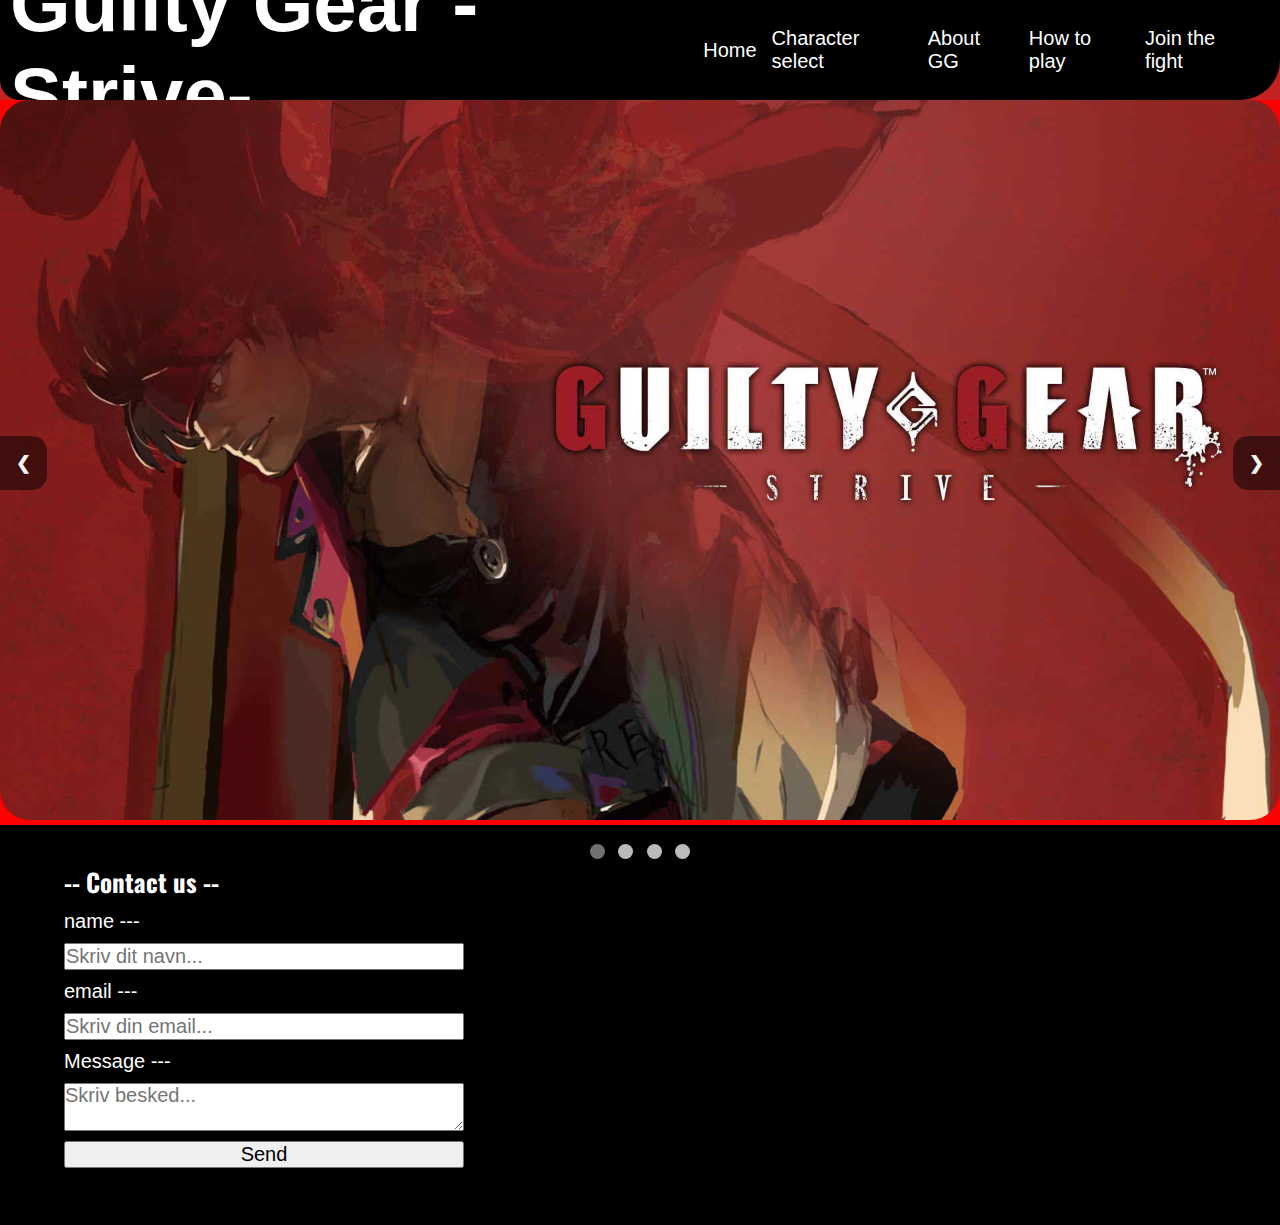
<file: index.html>
<!DOCTYPE html>
<html lang="en">

<head>
    <meta charset="UTF-8">
    <meta http-equiv="X-UA-Compatible" content="IE=edge">
    <meta name="viewport" content="width=device-width, initial-scale=1.0">
    <title>GG Promo Page</title>
    <link rel="stylesheet" href="css/style.css">
</head>

<body>

    <header class="header">
        <h1>Guilty Gear -Strive-</h1>
        <ul>
            <li>
                <a href="index.html">Home</a>
            </li>
            <li>
                <a href="karakterSelect.html">Character select</a>
            </li>
            <li>
                <a href="about.html">About GG</a>
            </li>
            <li>
                <a href="howToPlay.html"> How to play</a>
            </li>
            <li>
                <a href="joinTheFight.html">Join the fight</a>
            </li>
        </ul>
    </header>

    <div class="main">
        <!-- Her kommer slideren -->
        <div class="slider-container">
            <figure class="slide">
                <img src="img/frontIMG.jpg" alt="sol">

            </figure>

            <figure class="slide fade">
                <img src="img/Guilty-Gear-Strive-Key-Image.jpg" alt="Guilty Gear -Strive-">

            </figure>

            <figure class="slide fade">
                <img src="img/faggot.webp" alt="sol">

            </figure>

            <figure class="slide fade">
                <img src="img/GIO_03.webp" alt="sol">

            </figure>


            <!-- previous og next knapper -->
            <a class="prev" onclick="plusSlides(-1)">&#10094;</a>
            <a class="next" onclick="plusSlides(1)">&#10095;</a>



        </div>

        <div class="dots">
            <span class="dot" onclick="currentSlider(1)"></span>
            <span class="dot" onclick="currentSlider(2)"></span>
            <span class="dot" onclick="currentSlider(3)"></span>
            <span class="dot" onclick="currentSlider(4)"></span>
        </div>


    </div>


    <footer class="footer">
        <div class="formDiv">
            <form class="form">
                <h2> -- Contact us --</h2>
                <label for="navn">name --- </label>
                <input type="text" name="navn" id="navn" placeholder="Skriv dit navn...">

                <label for="email">email --- </label>
                <input type="email" name="email" id="email" placeholder="Skriv din email...">

                <label for="besked">Message --- </label>
                <textarea name="besked" id="besked" placeholder="Skriv besked..."></textarea>

                <input type="submit" value="Send">
            </form>
        </div>
    </footer>

    <script src="validate.js"></script>
    <script src="slider.js"></script>
</body>

</html>
</file>
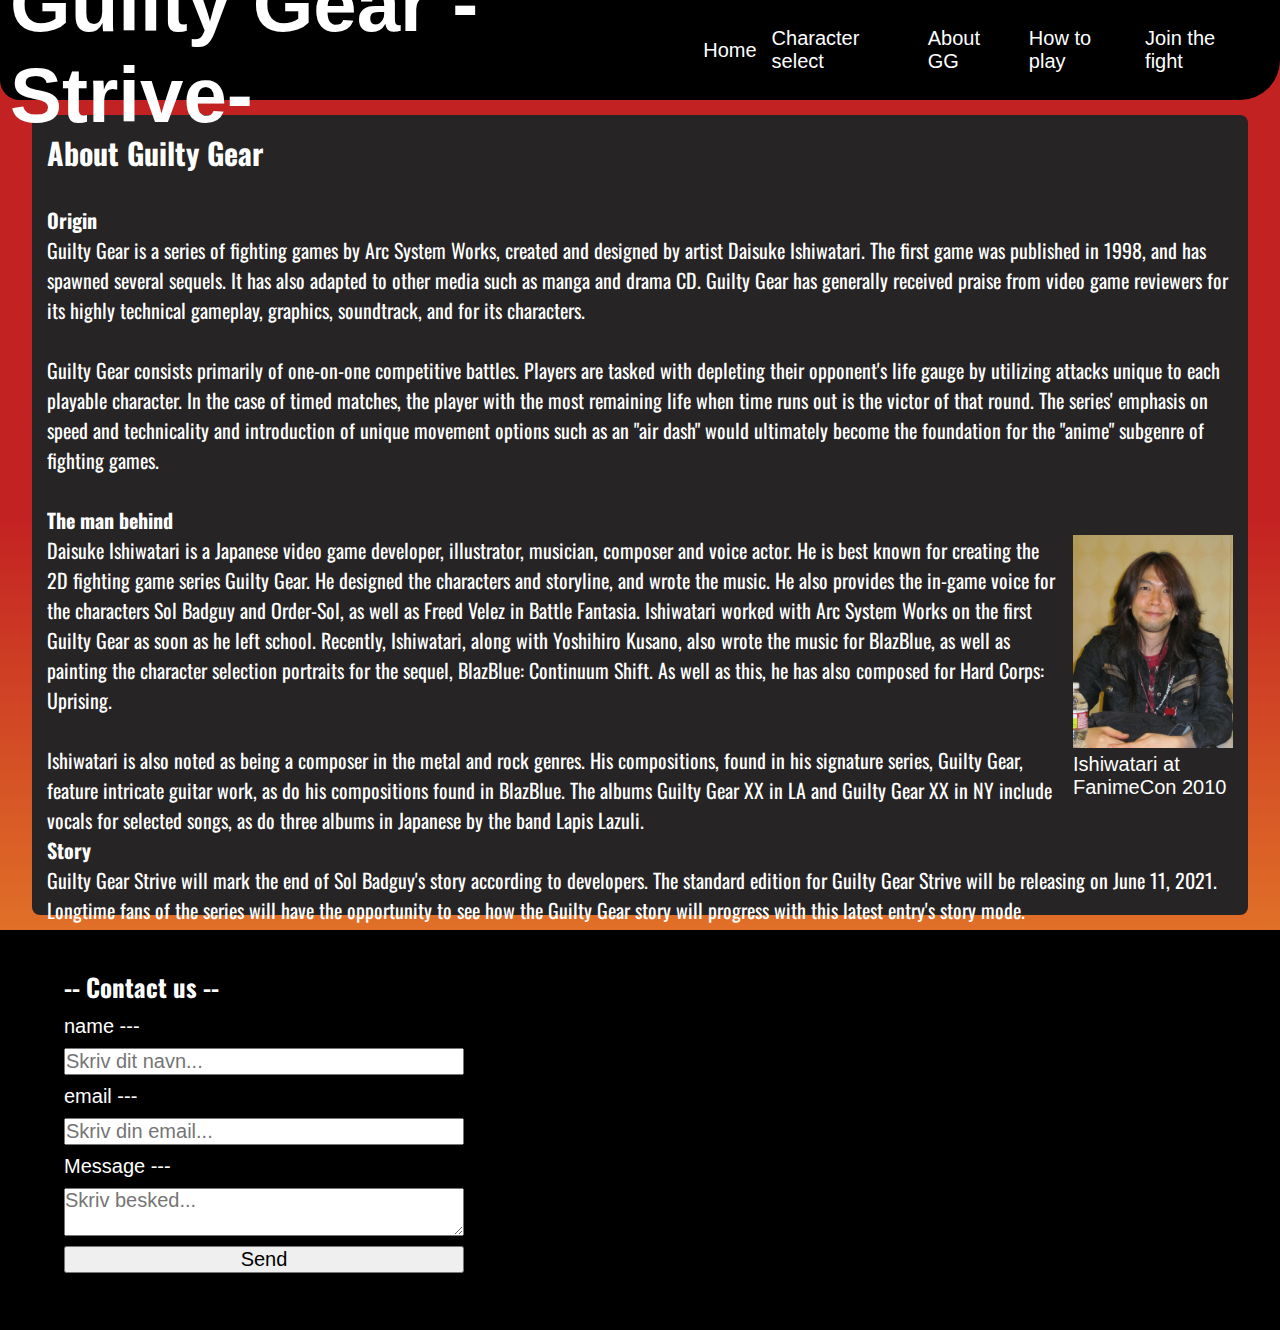
<file: about.html>
<!DOCTYPE html>
<html lang="en">

<head>
    <meta charset="UTF-8">
    <meta http-equiv="X-UA-Compatible" content="IE=edge">
    <meta name="viewport" content="width=device-width, initial-scale=1.0">
    <title>About</title>
    <link rel="stylesheet" href="css/style.css">
</head>

<body>

    <header class="header">
        <h1>Guilty Gear -Strive-</h1>
        <ul>
            <li>
                <a href="index.html">Home</a>
            </li>
            <li>
                <a href="karakterSelect.html">Character select</a>
            </li>
            <li>
                <a href="about.html">About GG</a>
            </li>
            <li>
                <a href="howToPlay.html"> How to play</a>
            </li>
            <li>
                <a href="joinTheFight.html">Join the fight</a>
            </li>
        </ul>
    </header>

    <section>
        <article class="about">
            <h2>About Guilty Gear</h2>

            <div class="origin">
            <h3>Origin</h3>
            <p>Guilty Gear is a series of fighting games by Arc System Works, created and designed by artist Daisuke
                Ishiwatari. The first game was published in 1998, and has spawned several sequels. It has also adapted
                to other media such as manga and drama CD. Guilty Gear has generally received praise from video game
                reviewers for its highly technical gameplay, graphics, soundtrack, and for its characters.
                <br>
                <br>
                Guilty Gear consists primarily of one-on-one competitive battles. Players are tasked with depleting
                their opponent's life gauge by utilizing attacks unique to each playable character. In the case of timed
                matches, the player with the most remaining life when time runs out is the victor of that round. The
                series' emphasis on speed and technicality and introduction of unique movement options such as an "air
                dash" would ultimately become the foundation for the "anime" subgenre of fighting games.
            </p>
        </div>

            <h3>The man behind</h3>
            <div class="daisukeContainer">
                <p> Daisuke Ishiwatari is a Japanese video game developer, illustrator, musician, composer and voice
                    actor.
                    He is best known for creating the 2D fighting game series Guilty Gear. He designed the characters
                    and
                    storyline, and wrote the music. He also provides the in-game voice for the characters Sol Badguy and
                    Order-Sol, as well as Freed Velez in Battle Fantasia. Ishiwatari worked with Arc System Works on the
                    first Guilty Gear as soon as he left school. Recently, Ishiwatari, along with Yoshihiro Kusano, also
                    wrote the music for BlazBlue, as well as painting the character selection portraits for the sequel,
                    BlazBlue: Continuum Shift. As well as this, he has also composed for Hard Corps: Uprising.
                    <br>
                    <br>
                    Ishiwatari is also noted as being a composer in the metal and rock genres. His compositions, found
                    in
                    his signature series, Guilty Gear, feature intricate guitar work, as do his compositions found in
                    BlazBlue. The albums Guilty Gear XX in LA and Guilty Gear XX in NY include vocals for selected
                    songs, as
                    do three albums in Japanese by the band Lapis Lazuli.</p>
                <figure>
                    <img src="img/daisuke.jfif" alt="Ishiwatari at FanimeCon 2010">
                    <figcaption>Ishiwatari at FanimeCon 2010</figcaption>
                </figure>
            </div>

            <h3>Story</h3>
            <p>
                Guilty Gear Strive will mark the end of Sol Badguy's story according to developers. The standard edition for Guilty Gear Strive will be releasing on June 11, 2021. Longtime fans of the series will have the opportunity to see how the Guilty Gear story will progress with this latest entry's story mode.</p>
        </article>
    </section>

    <footer class="footer">
        <div class="formDiv">
            <form class="form">
                <h2> -- Contact us --</h2>
                <label for="navn">name --- </label>
                <input type="text" name="navn" id="navn" placeholder="Skriv dit navn...">

                <label for="email">email --- </label>
                <input type="email" name="email" id="email" placeholder="Skriv din email...">

                <label for="besked">Message --- </label>
                <textarea name="besked" id="besked" placeholder="Skriv besked..."></textarea>

                <input type="submit" value="Send">
            </form>
        </div>
    </footer>
<script src="validate.js"></script>
</body>

</html>
</file>
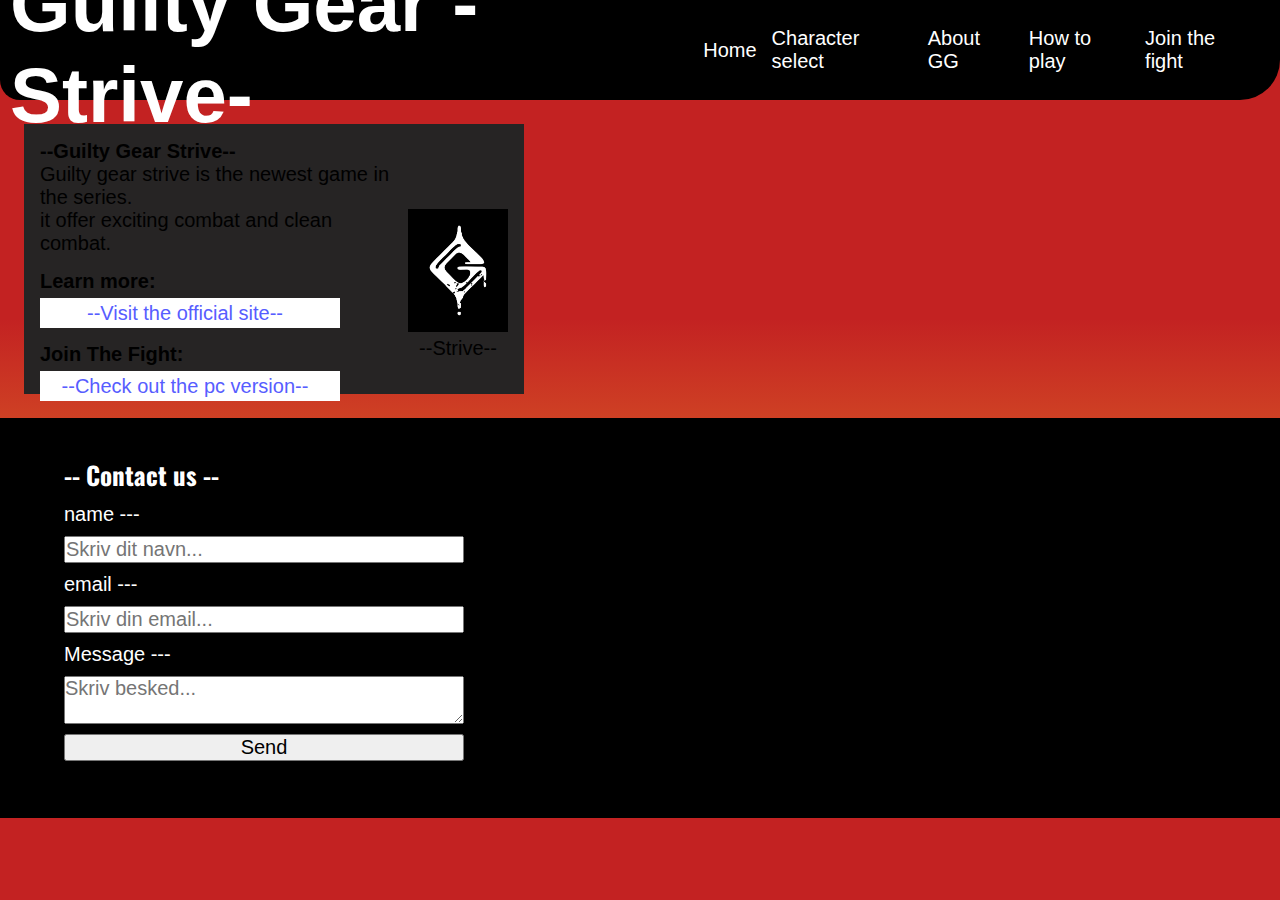
<file: joinTheFight.html>
<!DOCTYPE html>
<html lang="en">
<head>
    <meta charset="UTF-8">
    <meta http-equiv="X-UA-Compatible" content="IE=edge">
    <meta name="viewport" content="width=device-width, initial-scale=1.0">
    <title>Join the Fight</title>
    <link rel="stylesheet" href="css/style.css">
</head>
<body>
    
    <header class="header">
        <h1>Guilty Gear -Strive-</h1>
        <ul>
            <li>
                <a href="index.html">Home</a>
            </li>
            <li>
                <a href="karakterSelect.html">Character select</a>
            </li>
            <li>
                <a href="about.html">About GG</a>
            </li>
            <li>
                <a href="howToPlay.html"> How to play</a>
            </li>
            <li>
                <a href="joinTheFight.html">Join the fight</a>
            </li>
        </ul>
    </header>

    <section>

        <div class="join">
            <div class="linkwrap">
                
                <h2>--Guilty Gear Strive--</h2>
                <p>
                    Guilty gear strive is the newest game in the series. <br>
                    it offer exciting combat and clean combat.
                </p>
                <h3>Learn more:</h3>
                <div id="link">
                    <a target="_blank" href="https://www.guiltygear.com/ggst/en/">--Visit the official site--</a>
                </div>
                <h3>Join The Fight:</h3>
                <div id="link">
                    <a href="https://www.guiltygear.com/ggst/en/buynow/" target="_blank"> --Check out the pc version--</a>
                </div>
            </div>

            <div class="hidden">
                <figure>
                    <img src="img/striveLogo.jpg" alt="--Strive--">
                    <figcaption>--Strive--</figcaption>
                </figure>
            </div>
        </div>

    </section>

    <footer class="footer">
        <div class="formDiv">
        <form class="form">
            <h2> -- Contact us --</h2>
            <label for="navn">name --- </label>
            <input type="text" name="navn" id="navn" placeholder="Skriv dit navn...">

            <label for="email">email --- </label>
            <input type="email" name="email" id="email" placeholder="Skriv din email...">

            <label for="besked">Message --- </label>
            <textarea name="besked" id="besked" placeholder="Skriv besked..."></textarea>

            <input type="submit" value="Send">
        </form>
    </div>
    </footer>

    <script src="validate.js"></script>
</body>
</html>
</file>
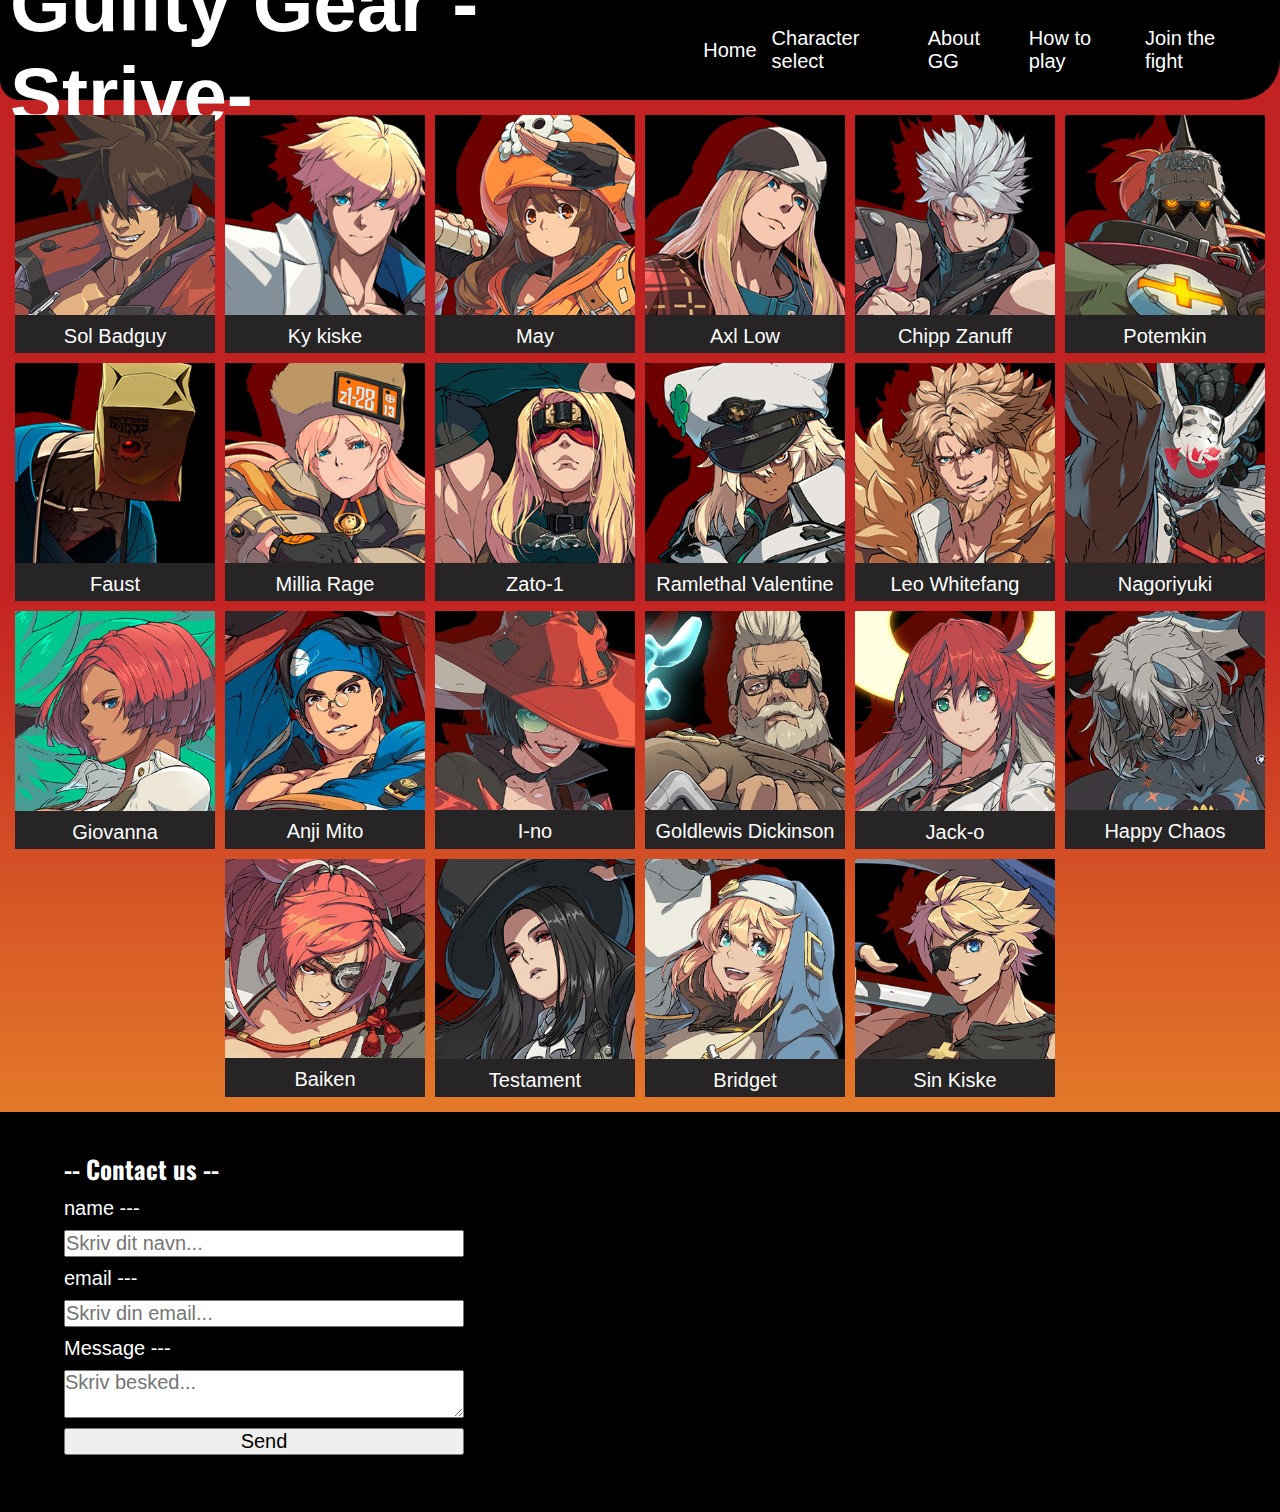
<file: karakterSelect.html>
<!DOCTYPE html>
<html lang="en">
<head>
    <meta charset="UTF-8">
    <meta http-equiv="X-UA-Compatible" content="IE=edge">
    <meta name="viewport" content="width=device-width, initial-scale=1.0">
    <title>Choose your charachter</title>
    <link rel="stylesheet" href="css/style.css">
</head>
<body>

    <header class="header">
        <h1>Guilty Gear -Strive-</h1>
        <ul>
            <li>
                <a href="index.html">Home</a>
            </li>
            <li>
                <a href="karakterSelect.html">Character select</a>
            </li>
            <li>
                <a href="about.html">About GG</a>
            </li>
            <li>
                <a href="howToPlay.html"> How to play</a>
            </li>
            <li>
                <a href="joinTheFight.html">Join the fight</a>
            </li>
        </ul>
    </header>

    
    <section class="KS" id="KS">
       
    </section>


    <footer class="footer">
        <div class="formDiv">
        <form class="form">
            <h2> -- Contact us --</h2>
            <label for="navn">name --- </label>
            <input type="text" name="navn" id="navn" placeholder="Skriv dit navn...">

            <label for="email">email --- </label>
            <input type="email" name="email" id="email" placeholder="Skriv din email...">

            <label for="besked">Message --- </label>
            <textarea name="besked" id="besked" placeholder="Skriv besked..."></textarea>

            <input type="submit" value="Send">
        </form>
    </div>
    </footer>

    <script src="validate.js"></script>
    <script src="karaktererSelect.js"></script>
</body>
</html>
</file>
<file: css/style.css>
/* font styles */
@import url('https://fonts.googleapis.com/css2?family=Oswald:wght@200;600&display=swap');

/* css modules */
@import url(base.css);
@import url(variabler.css);
@import url(header.css);
@import url(frontpage.css);
@import url(footer.css);
@import url(select.css);
@import url(karakter.css);
@import url(about.css);
@import url(howToPlay.css);
@import url(joinTheFight.css);
</file>
